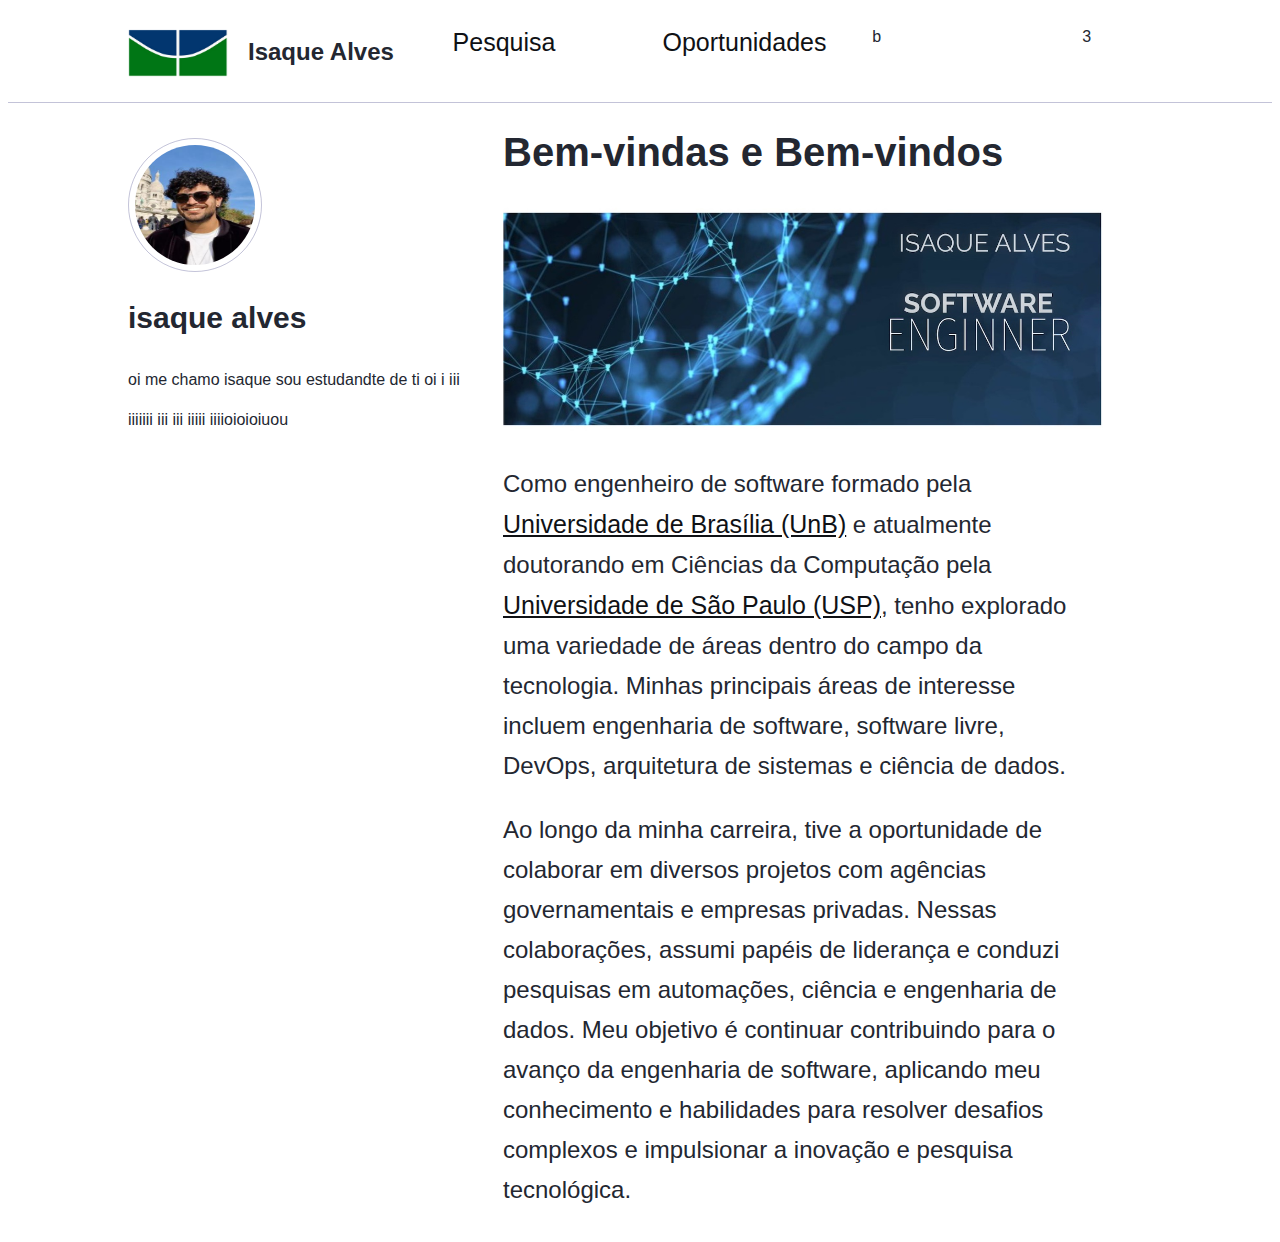
<file: index.html>
<!DOCTYPE html>
<html lang="pt-br">
<head>
    <meta charset="UTF-8">
    <meta name="viewport" content="width=device-width, initial-scale=1.0">
    <title>Document</title>
    <link rel="stylesheet" href="style.css">
</head>
<body>


    <!--barra que fica la em cima -->
    <div id="barra" class="conteiner">
        <div class="conteiner unb">
            <div>
                <img src="fotos/pngwing.com.png" alt="foto unb" id="img_unb">
            </div>
            <div>
                <h2 id="nome">Isaque Alves</h2>
            </div>
        </div>
        <div class="links texto-editado"><a href="paginas/pesquisas.html">Pesquisa</a></div>
        <div class="links texto-editado"><a href="paginas/oportunidades.html">Oportunidades</a></div>
        <div class="links">b</div>
        <div class="links">3</div>
    </div>
    <div class="conteiner">


        <!--perfil que fica do lado esquerdo -->
        <div id="perfil" class="item">
            <img src="fotos/fotoperf.jpeg" alt="foto isaque" class="circulo">
            <h2 id="nome_perfil">isaque alves</h2>
            <p>oi me chamo isaque sou estudandte de ti oi i iii iiiiiii iii iii iiiii iiiioioioiuou</p>
        </div>


        <!--principal que fica o texto-->
        <div id="principal" class="item">
            <h1 class="titulo">Bem-vindas e Bem-vindos</h1>
            <img src="fotos/WhatsApp Image 2024-04-19 at 13.32.08.jpeg" alt="foto fundo" class="img_principal">
            <p class="texto_principal">    Como engenheiro de software formado pela <a href="https://unb.br"> Universidade de Brasília (UnB)</a> e atualmente doutorando em Ciências da Computação pela <a href="https://www5.usp.br">Universidade de São Paulo (USP)</a>, tenho explorado uma variedade de áreas dentro do campo da tecnologia. Minhas principais áreas de interesse incluem engenharia de software, software livre, DevOps, arquitetura de sistemas e ciência de dados.</p>
            <p class="texto_principal">    Ao longo da minha carreira, tive a oportunidade de colaborar em diversos projetos com agências governamentais e empresas privadas. Nessas colaborações, assumi papéis de liderança e conduzi pesquisas em automações, ciência e engenharia de dados. Meu objetivo é continuar contribuindo para o avanço da engenharia de software, aplicando meu conhecimento e habilidades para resolver desafios complexos e impulsionar a inovação e pesquisa tecnológica. </p>
        </div>
    </div>
</body>
</html>
</file>
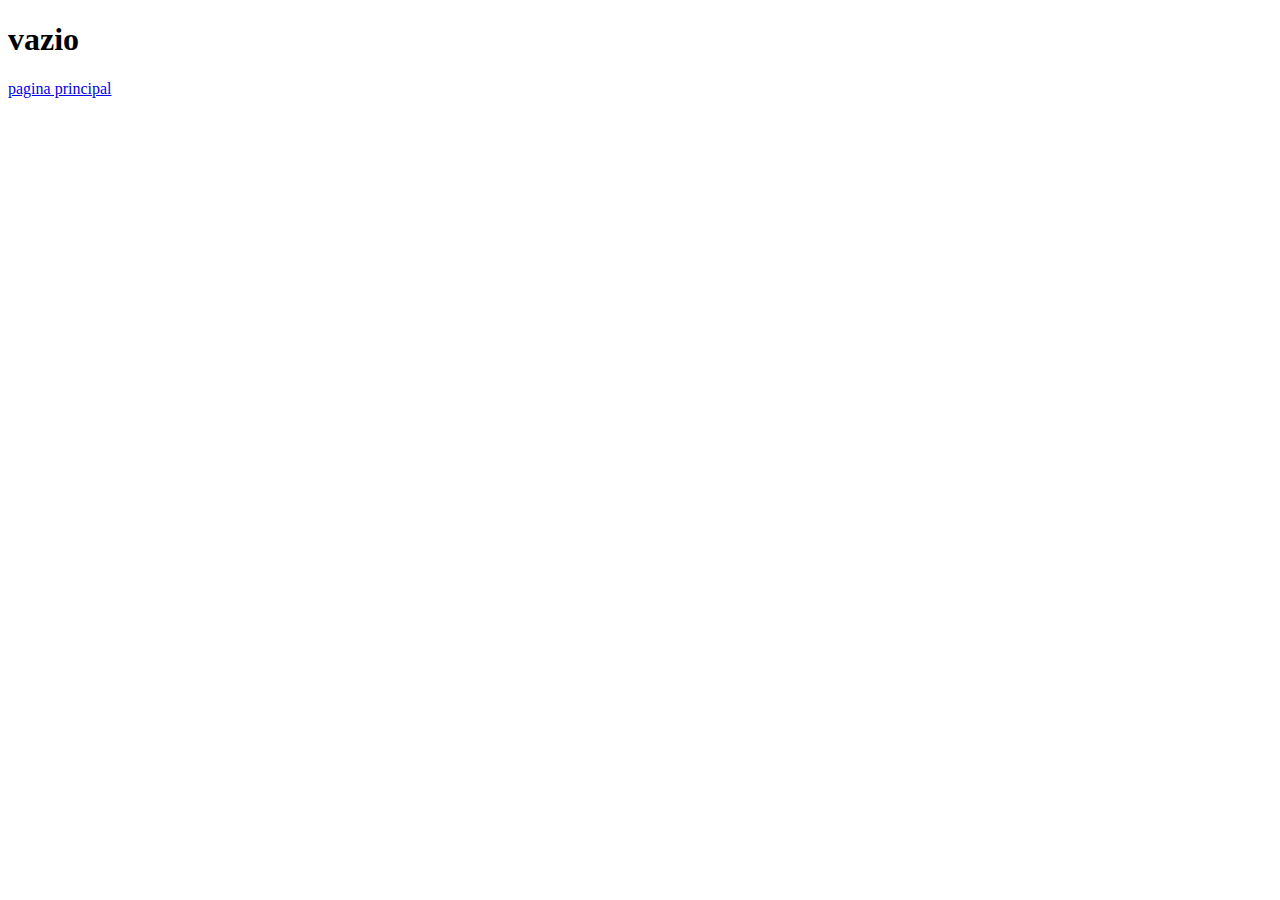
<file: paginas/oportunidades.html>
<!DOCTYPE html>
<html lang="pt-br">
<head>
    <meta charset="UTF-8">
    <meta name="viewport" content="width=device-width, initial-scale=1.0">
    <title>Document</title>
</head>
<body>
    <h1>vazio</h1>
    <a href="file:///Users/davi/Documents/Site%20Isaque/index.html">pagina principal</a>
</body>
</html>
</file>
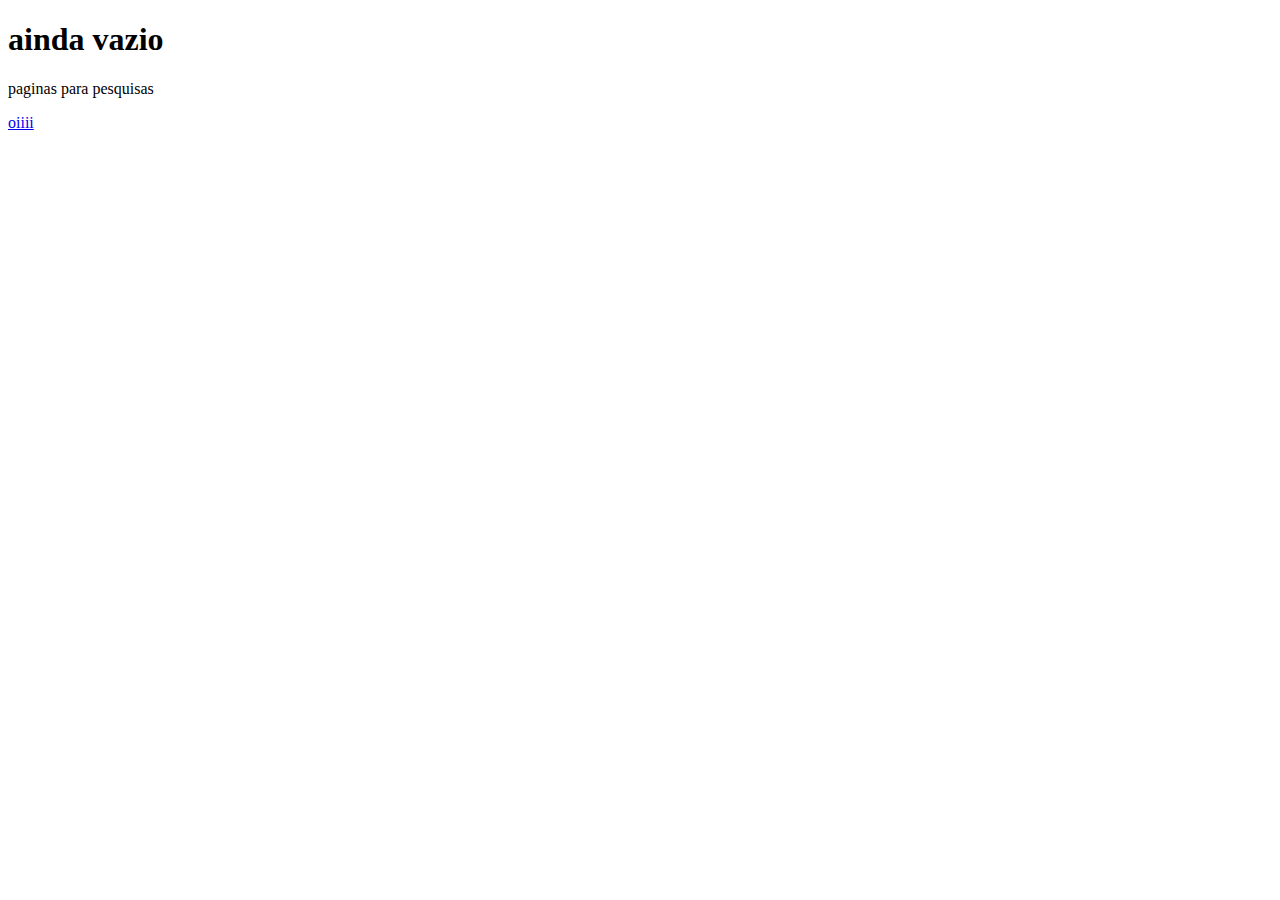
<file: paginas/pesquisas.html>
<!DOCTYPE html>
<html lang="pt-br">
<head>
    <meta charset="UTF-8">
    <meta name="viewport" content="width=device-width, initial-scale=1.0">
    <title>pesquisas</title>
</head>
<body>
    <h1>ainda vazio</h1>
    <p>paginas para pesquisas</p>
    <a href="file:///Users/davi/Documents/html/exdavi/colunas/index.html"> oiiii </a>
</body>
</html>
</file>
<file: style.css>
@import url('https://fonts.googleapis.com/css2?family=Jersey+10&family=Montserrat:ital,wght@0,100..900;1,100..900&family=Roboto:ital,wght@0,100;0,300;0,400;0,500;0,700;0,900;1,100;1,300;1,400;1,500;1,700;1,900&display=swap');

@import url('https://fonts.googleapis.com/css2?family=Jersey+10&family=Montserrat:ital,wght@0,100..900;1,100..900&family=Open+Sans:ital,wght@0,300..800;1,300..800&display=swap');



* {
    color: #232731;
    font-family: 'Lucida Sans', 'Lucida Sans Regular', 'Lucida Grande', 'Lucida Sans Unicode', Geneva, Verdana, sans-serif;
}

.titulo {
    font-family: 'Lucida Sans', 'Lucida Sans Regular', 'Lucida Grande', 'Lucida Sans Unicode', Geneva, Verdana, sans-serif;
    text-decoration: dotted;
    font-size: 40px;
}

.conteiner {
    display: flex;
}

div#perfil {
    margin-top: 35px;
    width: 340px;
    margin-left: 120px;
}

div#principal{
    width: 600px;
    margin-left: 35px;
    font-size: 24px;
    font-weight: 100;

}

.circulo {
    width: 120px;
    height: 120px;
    border-radius: 50%;
    border: 1px solid #7979a772;
    padding: 6px;
}

h2#nome_perfil{
    font-size: 30px;
}

.img_principal {
    width: 600px;
}

p {  
    line-height: 40px;
    font-weight: 100;
}

a {
    
    color: #0f1115;
    font-weight: 200;
    font-size: 25px;
}

a:hover {
    color: rgb(59, 93, 195);
}

div#barra {
    border: 1px solid #7979a772;
    border-right: none;
    border-top: none;
    border-left: none;
}


.links {
    width: 200px;
    padding: 20px;
    
}

.texto-editado a {
    padding-top: 10px;
    margin-top: 20px;
    font-size: 25px;
    color: #0f1115;
    text-decoration: none;
}

.texto-editado a:hover {
    border: 2px solid #3b5dc3;
    border-left: none;
    border-top: none;
    border-right: none;

}


img#img_unb {
    padding-left: 120px;
    padding-right: 20px;
    width: 100px;
    height: 90px;
}

.unb {
    width: 500px;
    
}

h2#nome {
    padding-top: 10px;

}
</file>
